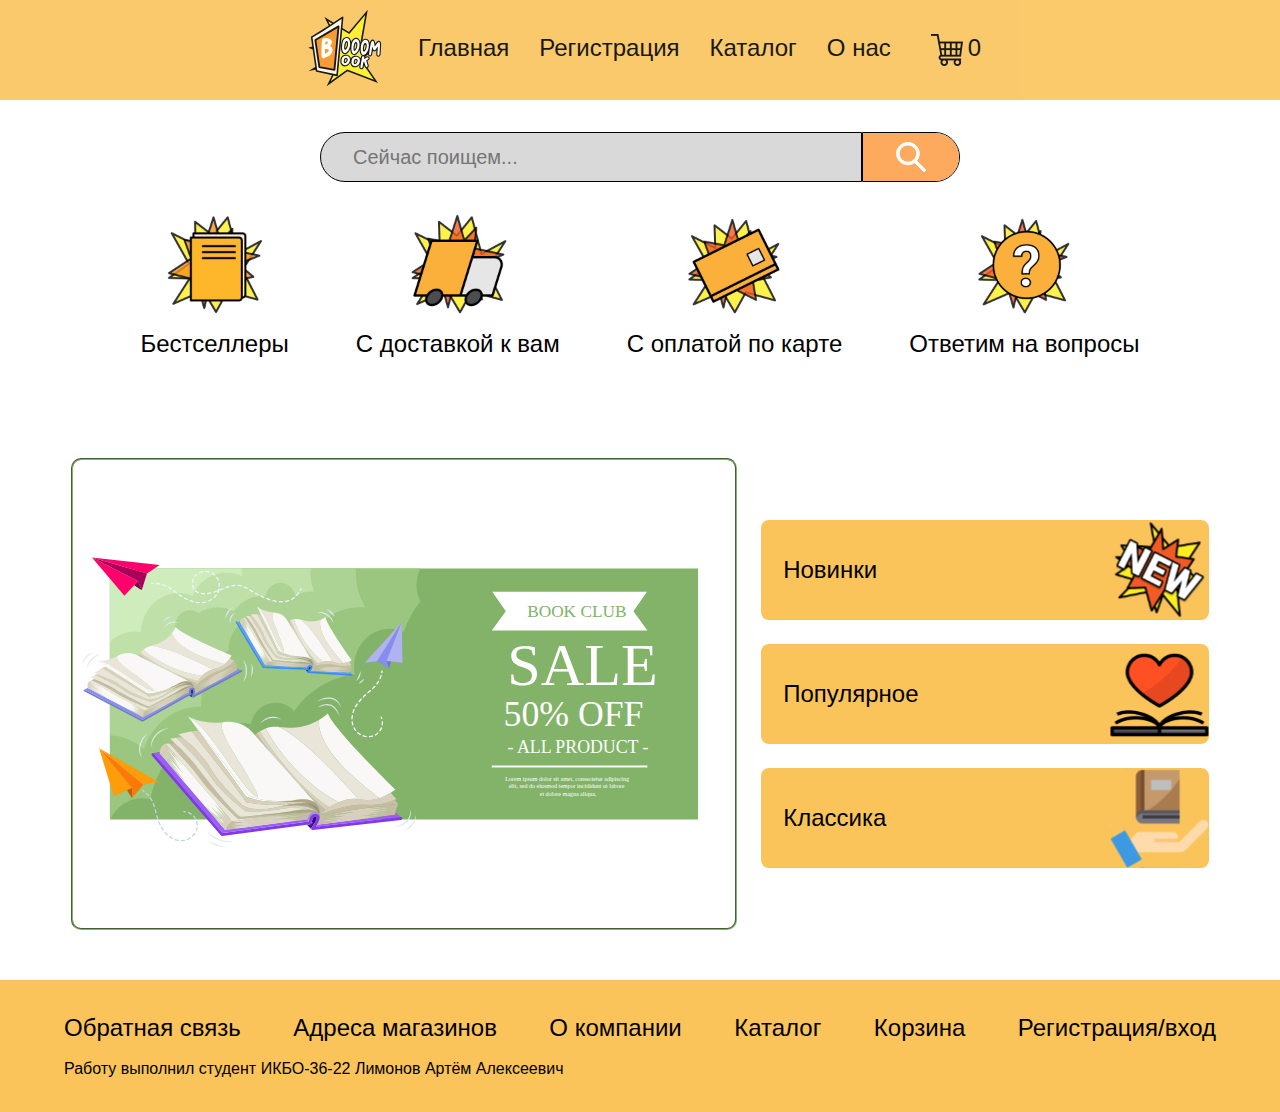
<file: index.html>
<!DOCTYPE html>
<html lang="en">
<head>
    <meta charset="UTF-8">
    <meta name="viewport" content="width=device-width, initial-scale=1.0">
    <link rel = "stylesheet" href = "css/styles.css">
    <link rel = "stylesheet" href = "css/buttonstyles.css">
    <link rel = "icon" href = "images/icon.png">
    <script defer src = "js/script.js"></script>
    <title>Book store</title>
</head>
<body>
    <header>
        <a class = "logo-ref" href = "index.html"><img src = "images/logo.svg"></a>
        <button id = "menu-toggle"></button>
        <label for="menu-toggle" id="menu-button">
            <span class="firstLine"></span>
            <span class="secondLine"></span>
            <span class="thirdLine"></span>
        </label>

        <nav id = "menu1" class = "menu">
            <ul>
                <a href = "index.html" class = "a">Главная</a>
                <a id = "registration" href = "registration.html" class = "a">Регистрация</a>
                <!-- <a href = # class = "a">Акции</a> -->
                <a href = "catalog.html" class = "a">Каталог</a>
                <a href = "about.html" class = "a">О нас</a>
                <a href = "cart.html" class = "shopcart"><img src = "images/shopping_cart.png"><p id = "cartCounter">0</p></a>
            </ul> 
        </nav>
    </header>
    <main id = "main">
        
        <div class = "div-search">
            <input type = "search" class = "input-search" placeholder = "Cейчас поищем...">
            <a href = #><img src = "images/search-icon.svg"></a>
        </div>
        
        <div class = "dignities">
            <a href = "catalog.html#popularBooks" class = "card">
                <img src = "images/card1.png">
                Бестселлеры
            </a>
            <a href = "catalog.html" class = "card">
                <img src = "images/card2.png">
                С доставкой к вам
            </a>
            <a href = "catalog.html" class = "card">
                <img src = "images/card3.png">
                С оплатой по карте
            </a>
            <a href = "about.html" class = "card">
                <img src = "images/card4.png">
                Ответим на вопросы
            </a>
        </div>
        <div class = "proposals">
            <img src = "images/cashback.svg" class = "propimg">
            <div>
                <a class = "proposals-button-1"href = "catalog.html#newBooks"><pre>Новинки</pre> <img src = "images/new-icon.svg"> </a>
                <a class = "proposals-button-1"href = "catalog.html#popularBooks">Популярное<img src = "images/top-icon.svg"></a>
                <a class = "proposals-button-1"href = "catalog.html#classicBooks"><pre>Классика</pre> <img src = "images/book-icon.svg"></a>
            </div>

        </div>
    </main>

    <footer>
        <div class = "div-footer">
            <a href = "about.html" class = "a">Обратная связь</a>
            <a href = "about.html" class = "a">Адреса магазинов</a>
            <a href = "about.html" class = "a">О компании</a>
            <a href = "catalog.html" class = "a">Каталог</a>
            <a href = "cart.html" class = "a">Корзина</a>
            <a href = "registration.html" class = "a">Регистрация/вход</a>
            <p id = "student">Работу выполнил студент ИКБО-36-22 Лимонов Артём Алексеевич</p>
        </div>
    </footer>
</body>
</html>
</file>
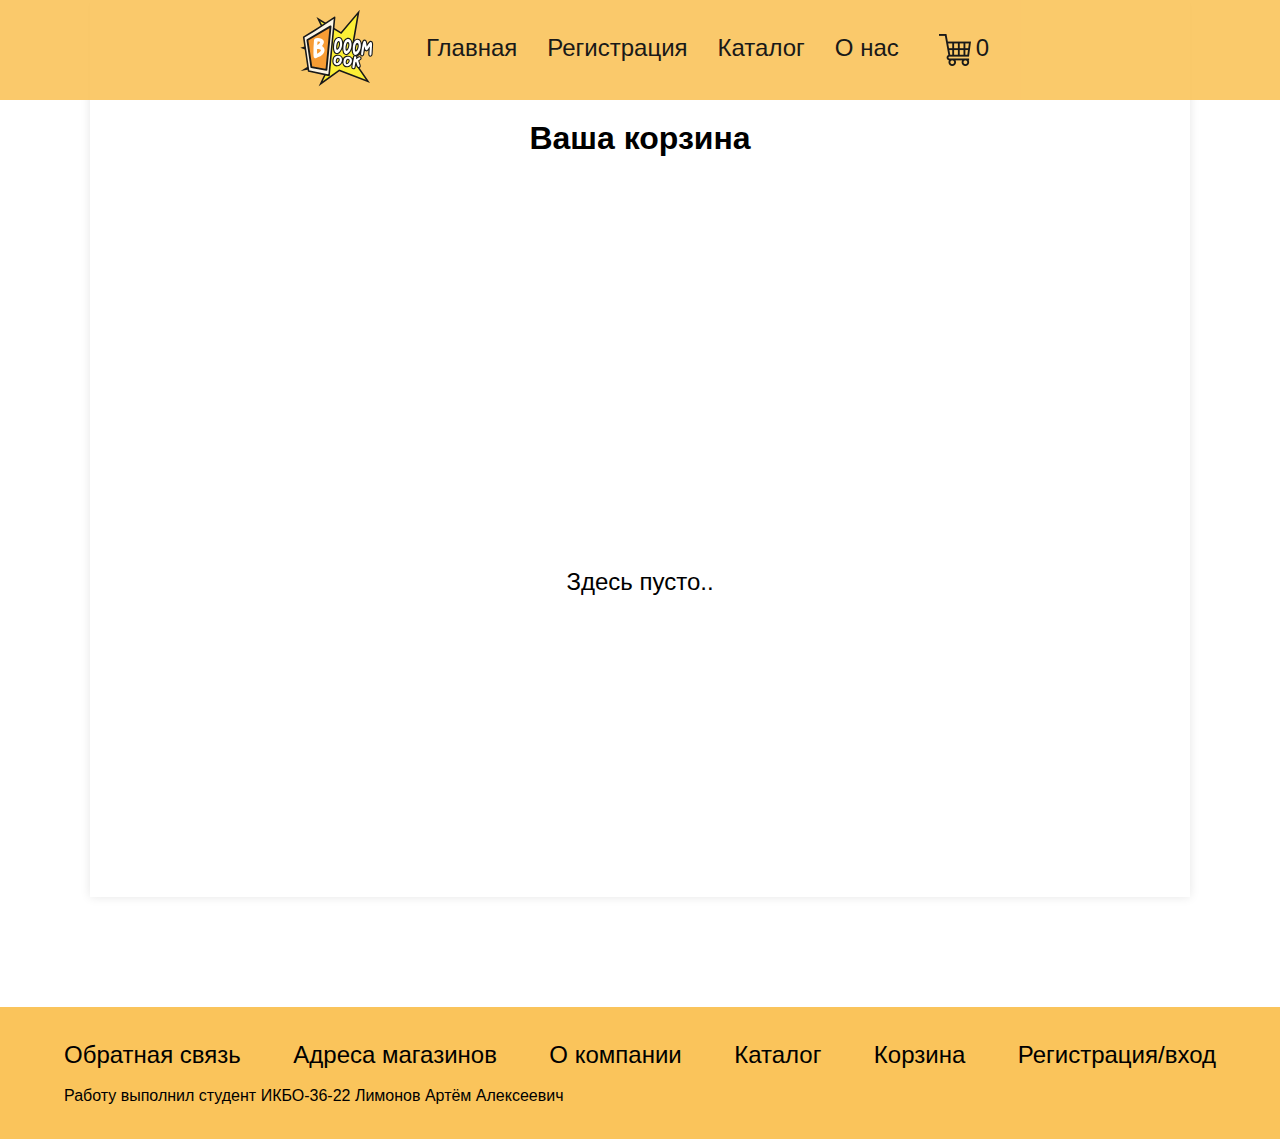
<file: cart.html>
<!DOCTYPE html>
<html lang="en">
<head>
    <meta charset="UTF-8">
    <meta name="viewport" content="width=device-width, initial-scale=1.0">
    <link rel = "stylesheet" href = "css/cart.css">
    <script defer src = "js/cart.js"></script>
    <script src = "js/catalog.js"></script>
    <link rel = "icon" href = "images/icon.png">

    <title>Корзина</title>
</head>
<body>
    <header>
        <a class = "logo-ref" href = "index.html"><img src = "images/logo.svg"></a>
        <button id = "menu-toggle"></button>
        <label for="menu-toggle" id="menu-button">
            <span class="firstLine"></span>
            <span class="secondLine"></span>
            <span class="thirdLine"></span>
        </label>

        <nav id = "menu1" class = "menu">
            <ul>
                <a href = "index.html" class = "a">Главная</a>

                <a id = "registration" href = "registration.html" class = "a">Регистрация</a>
                <!-- <a href = # class = "a">Акции</a> -->
                <a href = "catalog.html" class = "a">Каталог</a>
                <a href = "about.html" class = "a">О нас</a>
                <a href = "cart.html" class = "shopcart"><img src = "images/shopping_cart.png"><p id = "cartCounter">0</p></a>
            </ul> 
        </nav>
    </header>
    <main id = "main">
        <div class = "main-title"><h1 >Ваша корзина</h1></div>

    <section class = "books">
    </section>
        
        <div class="total">
            <p></p>
        </div>
    </main>


    <footer>
        <div class = "div-footer">
            <a href = "about.html" class = "a">Обратная связь</a>
            <a href = "about.html" class = "a">Адреса магазинов</a>
            <a href = "about.html" class = "a">О компании</a>
            <a href = "catalog.html" class = "a">Каталог</a>
            <a href = "cart.html" class = "a">Корзина</a>
            <a href = "registration.html" class = "a">Регистрация/вход</a>
            <p id = "student">Работу выполнил студент ИКБО-36-22 Лимонов Артём Алексеевич</p>

        </div>
    </footer>
</body>
</html>
</file>
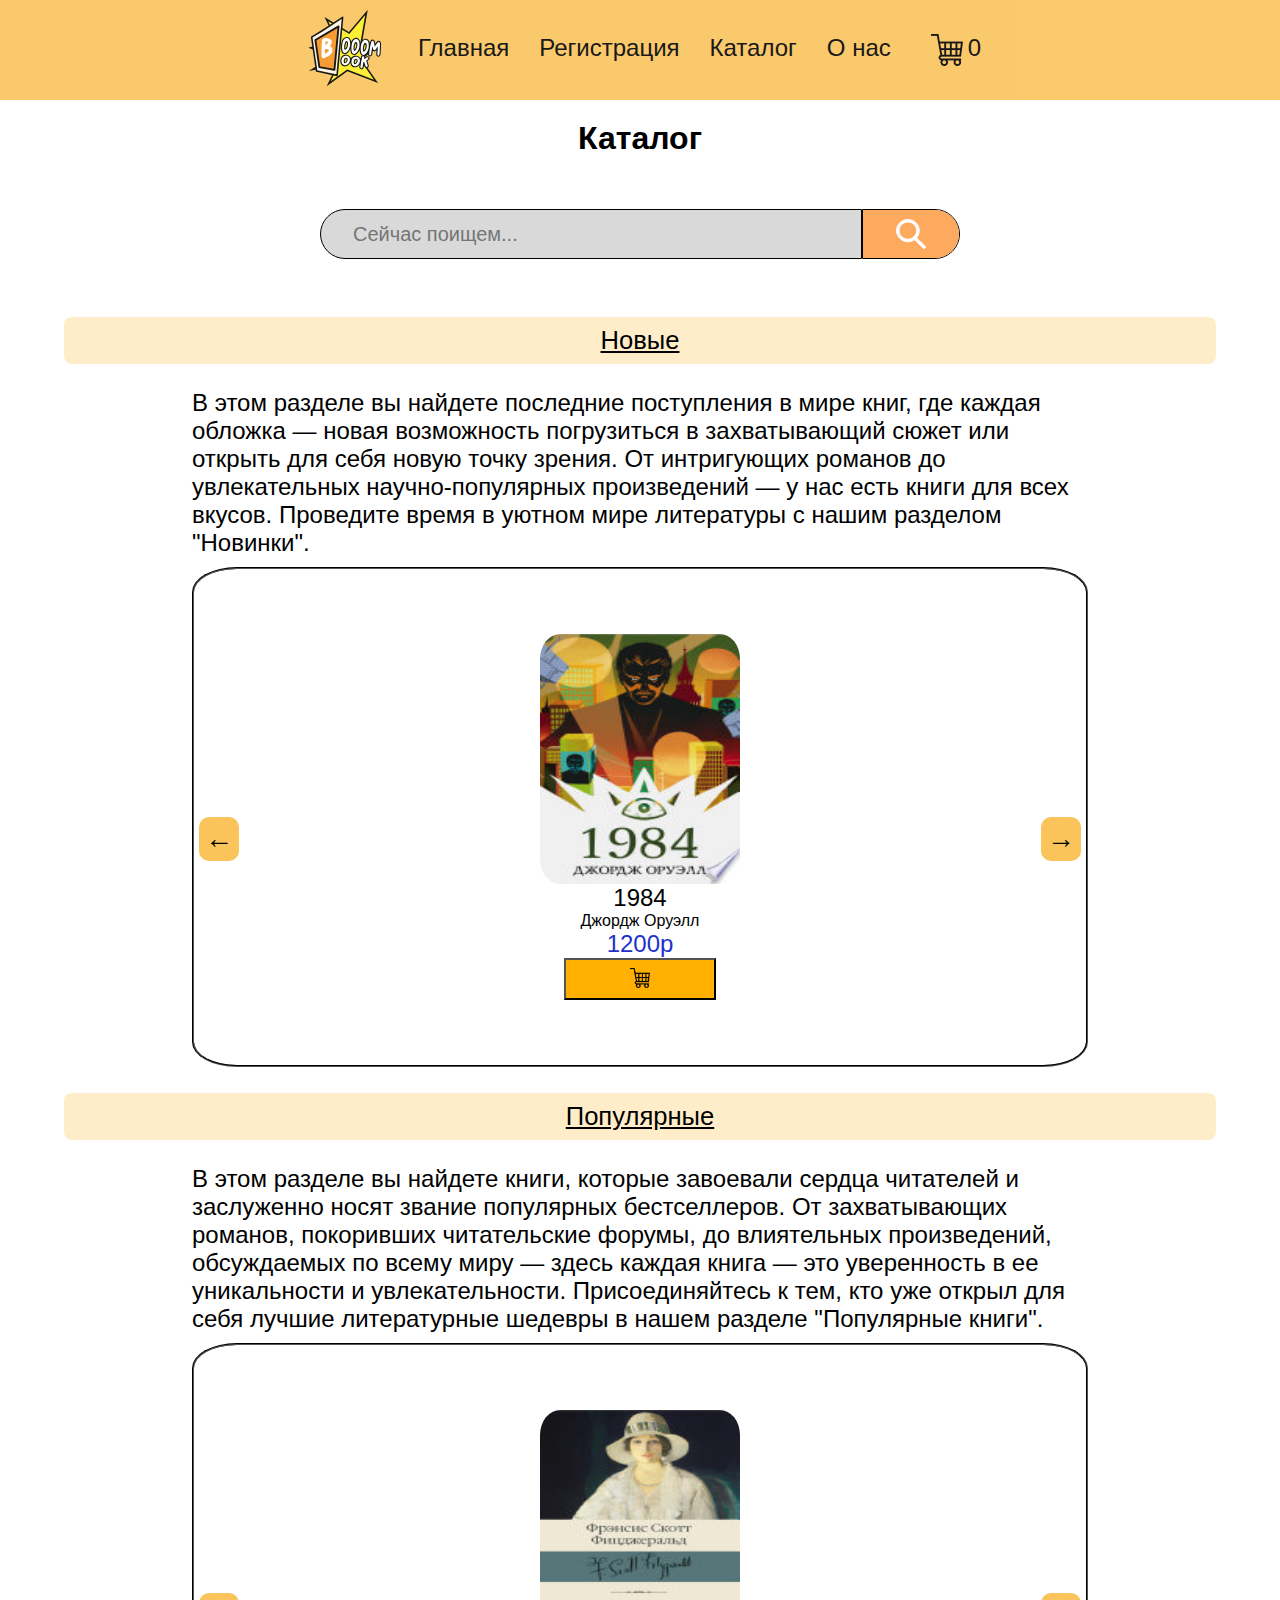
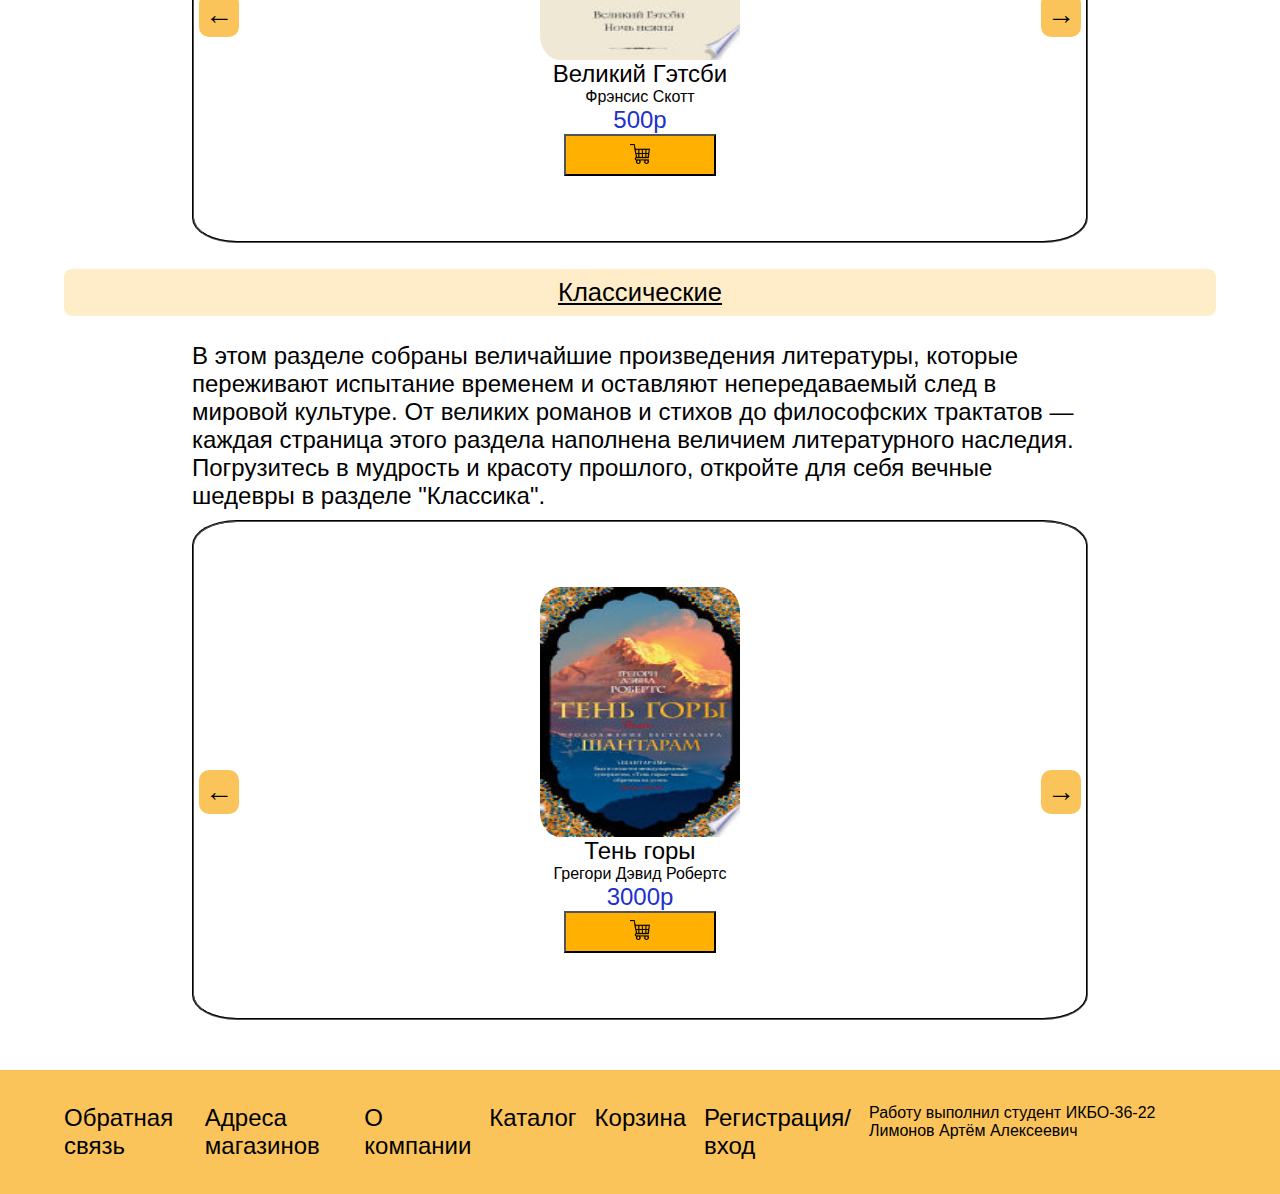
<file: catalog.html>
<!DOCTYPE html>
<html lang="en">
<head>
    <meta charset="UTF-8">
    <meta name="viewport" content="width=device-width, initial-scale=1.0">
    <link rel = "stylesheet" href = "css/catalog.css">
    <link rel = "icon" href = "images/icon.png">

    <script defer src = "js/catalog.js"></script>
    <title>Каталог</title>
</head>
<body>
    <header>
        <a class = "logo-ref" href = "index.html"><img src = "images/logo.svg"></a>
        <button id = "menu-toggle"></button>
        <label for="menu-toggle" id="menu-button">
            <span class="firstLine"></span>
            <span class="secondLine"></span>
            <span class="thirdLine"></span>
        </label>

        <nav id = "menu1" class = "menu">
            <ul>
                <a href = "index.html" class = "a">Главная</a>

                <a id = "registration" href = "registration.html" class = "a">Регистрация</a>
                <!-- <a href = # class = "a">Акции</a> -->
                <a href = "catalog.html" class = "a">Каталог</a>
                <a href = "about.html" class = "a">О нас</a>
                <a href = "cart.html" class = "shopcart"><img src = "images/shopping_cart.png"><p id = "cartCounter">0</p></a>
            </ul> 
        </nav>
    </header>
    <!-- <button class = "filter">Фильтры</button>
        <div class="price-filter">
            <form autocomplete="off">
                <label for="minPrice">Минимальная цена:</label>
                <input type="text" id="minPrice" name="minPrice" placeholder="Минимальная цена">
        
                <label for="maxPrice">Максимальная цена:</label>
                <input type="text" id="maxPrice" name="maxPrice" placeholder="Максимальная цена">
                <fieldset>
                    <legend>Выберите сортировку по цене:<br></legend>
                        <input class = "sort-ascending" type = "radio" name = "sort" value="sort-a">
                        <label for="sort-a">Сортировать ↑</label><br>
                        <input class = "sort-descending" type = "radio" name = "sort" value="sort-d">
                        <label for="sort-d">Сортировать ↓</label><br>
                </fieldset>
                <input id = "submit-filter" type="button" value="Применить фильтр">

            </form>
        </div> -->
    <main id = "main">
        <div class = "main-title"><h1 >Каталог</h1></div>
        
        <div class = "div-search">
            
            <input type = "search" class = "input-search" placeholder = "Cейчас поищем...">
            <a href = #><img src = "images/search-icon.svg"></a>
        </div>
        <div class = "books-type" id = ><p>Новые</p></div>
        <p class = "text">В этом разделе вы найдете последние поступления в мире книг, где каждая обложка — новая возможность погрузиться в захватывающий сюжет или открыть для себя новую точку зрения. От интригующих романов до увлекательных научно-популярных произведений — у нас есть книги для всех вкусов. Проведите время в уютном мире литературы с нашим разделом "Новинки".</p>
        <div class="slideshow-container-1">
        </div>
        <div class = "books-type" id = "popularBooks"><p>Популярные</p></div>
        <p class = "text">В этом разделе вы найдете книги, которые завоевали сердца читателей и заслуженно носят звание популярных бестселлеров. От захватывающих романов, покоривших читательские форумы, до влиятельных произведений, обсуждаемых по всему миру — здесь каждая книга — это уверенность в ее уникальности и увлекательности. Присоединяйтесь к тем, кто уже открыл для себя лучшие литературные шедевры в нашем разделе "Популярные книги".</p>

        <div class="slideshow-container-2">
        </div> 
        <div class = "books-type" id = "classicBooks"><p>Классические</p></div>
        <p class = "text">В этом разделе собраны величайшие произведения литературы, которые переживают испытание временем и оставляют непередаваемый след в мировой культуре. От великих романов и стихов до философских трактатов — каждая страница этого раздела наполнена величием литературного наследия. Погрузитесь в мудрость и красоту прошлого, откройте для себя вечные шедевры в разделе "Классика".</p>

        <div class="slideshow-container-3">
        </div> 

        <section class = "books"></section>



    </main>


    <footer>
        <div class = "div-footer">
            <a href = "about.html" class = "a">Обратная связь</a>
            <a href = "about.html" class = "a">Адреса магазинов</a>
            <a href = "about.html" class = "a">О компании</a>
            <a href = "catalog.html" class = "a">Каталог</a>
            <a href = "cart.html" class = "a">Корзина</a>
            <a href = "registration.html" class = "a">Регистрация/вход</a>
            <p id = "student">Работу выполнил студент ИКБО-36-22 Лимонов Артём Алексеевич</p>

        </div>
    </footer>
</body>
</html>
</file>
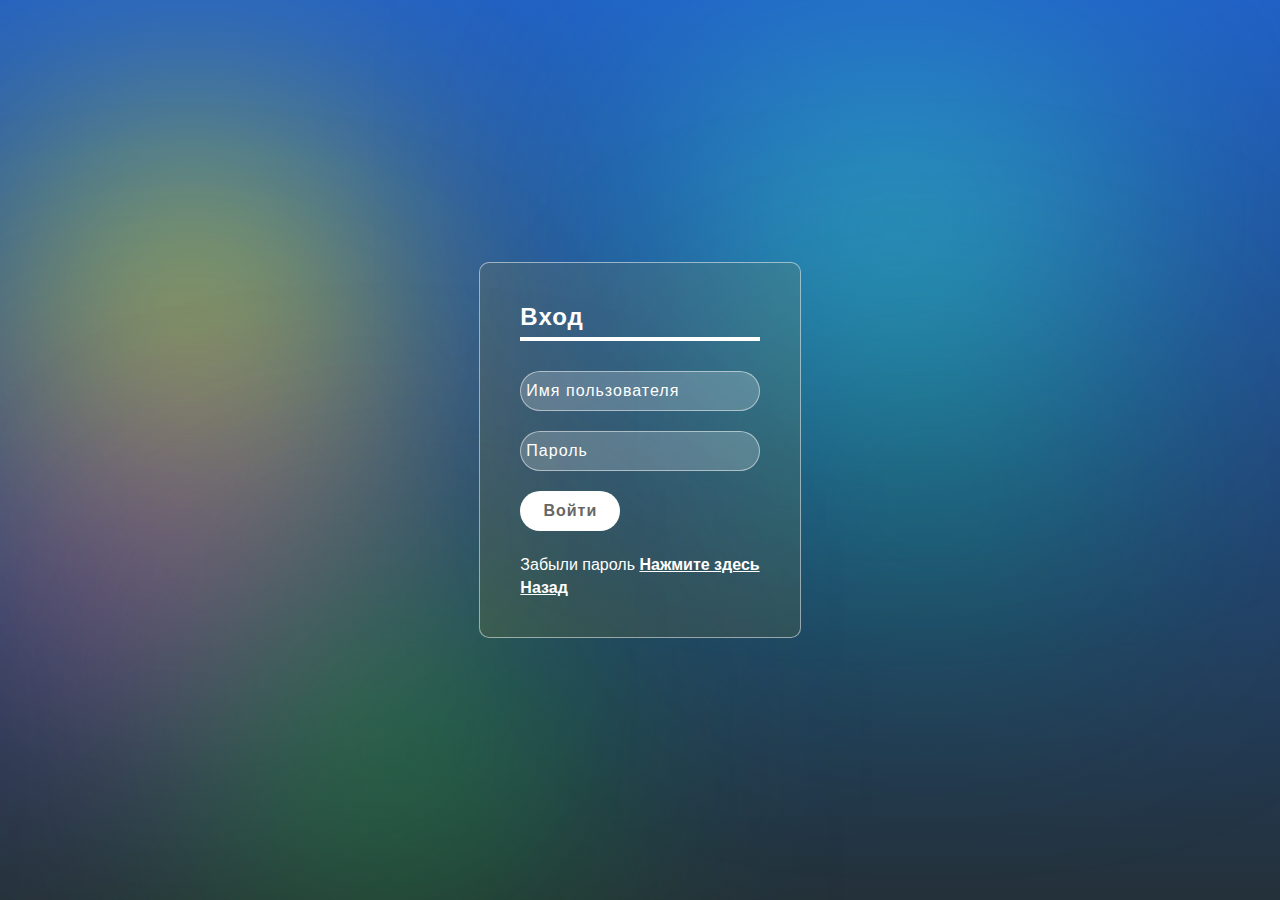
<file: login.html>
<!DOCTYPE html>
<html lang="en">
<head>
  <meta charset="UTF-8">
  <meta name="viewport" content="width=device-width, initial-scale=1.0">
  <title>Login form</title>
  <link rel="stylesheet" href="css/registration.css">
  <link rel = "icon" href = "images/icon.png">

</head>
<body>
  <section>
    <div class="color" style="--i:0;"></div>
    <div class="color" style="--i:1;"></div>
    <div class="color" style="--i:2;"></div>
    <div class="color" style="--i:3;"></div>
    <div class="color" style="--i:4;"></div>
    <div class="box">

      <div class="container">
        <div class="form">
          <h2>Вход</h2>
          <div class="inputBox">
            <input type="text" placeholder="Имя пользователя">
          </div>
          <div class="inputBox">
            <input type="text" placeholder="Пароль">
          </div>
          <div class="inputBox">
            <button  onclick="window.location.href = 'index.html'">Войти</button>
          </div>
          <p class="forget">Забыли пароль
            <a href="#">Нажмите здесь</a> </p>
          <p class="forget">
              <a href="index.html">Назад</a> </p>
        </div>
      </div>
    </div>

  </section>
</body>
</html>
</file>
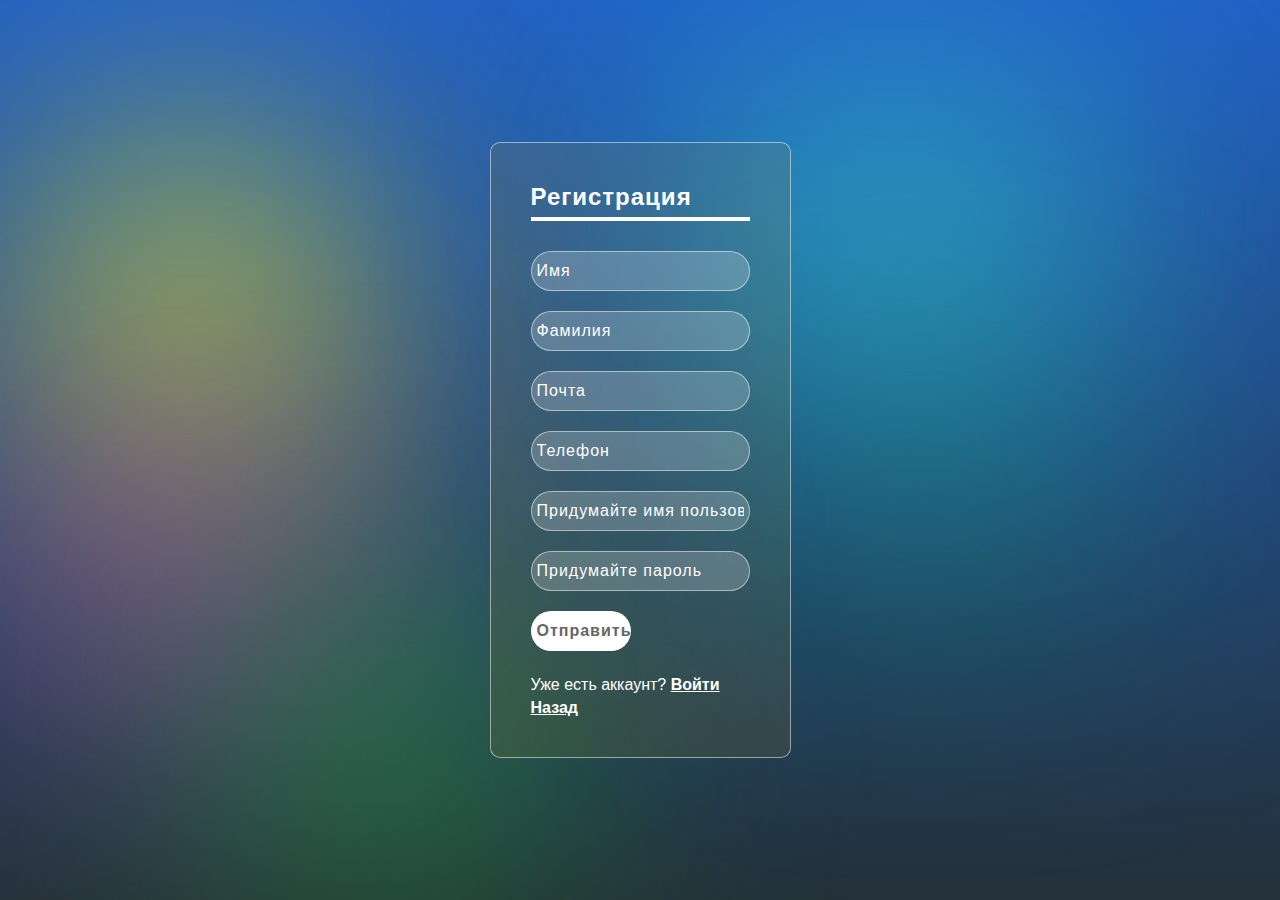
<file: registration.html>
<!DOCTYPE html>
<html lang="en">
<head>
  <meta charset="UTF-8">
  <meta name="viewport" content="width=device-width, initial-scale=1.0">
  <title>Login form</title>
  <link rel="stylesheet" href="css/registration.css">
  <link rel = "icon" href = "images/icon.png">

</head>
<body>
  <section>
    <div class="color" style="--i:0;"></div>
    <div class="color" style="--i:1;"></div>
    <div class="color" style="--i:2;"></div>
    <div class="color" style="--i:3;"></div>
    <div class="color" style="--i:4;"></div>
    <div class="box">

      <div class="container">
        <div class="form">
          <h2>Регистрация</h2>
          <div class="inputBox">
            <input type="text" placeholder="Имя">
          </div>
          <div class="inputBox">
            <input type="text" placeholder="Фамилия">
          </div>
          <div class="inputBox">
            <input type="email" placeholder="Почта">
          </div>
          <div class="inputBox">
            <input type="tel" placeholder="Телефон">
          </div>
          <div class="inputBox">
            <input type="text" placeholder="Придумайте имя пользователя">
          </div>
          <div class="inputBox">
            <input type="password" placeholder="Придумайте пароль">
          </div>
          <div class="inputBox">
            <button  onclick="window.location.href = 'index.html'">Отправить</button>
          </div>
          <!-- <p class="forget">Забыли пароль
            <a href="#">Нажмите здесь</a> </p> -->
          <p class="forget">Уже есть аккаунт?
            <a href="login.html">Войти</a> </p>
          <p class="forget">
              <a href="index.html">Назад</a> </p>
        </div>
      </div>
    </div>


  </section>
</body>
</html>
</file>
<file: css/styles.css>
*{
    margin: 0;
    padding: 0;
    box-sizing: border-box;
    font-family:'Trebuchet MS', 'Lucida Sans Unicode', 'Lucida Grande', 'Lucida Sans', Arial, sans-serif;
}
main{
    padding-top: 5%;
}
header{
    position: fixed;
    width: 100%;
    opacity: 90%;
    display: flex;
    flex-flow: row wrap;
    height: 100px;
    justify-content: center;
    background: #FAC45B;
    flex-shrink: 0;
    align-items: center;
    z-index: 1000;
    gap:10px;
}
header img{
    justify-self: left;
    margin-left: 10px;
    width: 80px;
    height: 80px;
    flex-shrink: 0;
    z-index: 1;
}
nav ul{
    display: flex;
    flex-flow: row wrap;
    gap: 30px;
    width: max-content;
    justify-content: space-between;
}

nav ul a{
    display: flex;
    flex-flow: row nowrap;
    justify-content: space-around;
    position: relative;
    color: #000;
    font-size: 24px;
    font-style: normal;
    font-weight: 400;
    line-height: normal;
    text-decoration: none;
    p{
        margin: 0 5px;
    }

    
}
nav img{
    display: block;
    flex-shrink: 0;
    width: 32px;
    height: 32px;
    padding: 0;
}


#menu-toggle{
    visibility: hidden;
}
.div-search{
    display: flex;
    flex-flow: row nowrap;
    align-items: center;
    width: 50%;
    margin-left: auto;
    margin-right: auto;

}
.div-search a{
    display: flex;
    align-items: center;
    border-radius: 0px 32px 32px 0px;
    border-width: 1px;
    border-style: groove;
    border-color: black;

}
.input-search{
    margin: 5% auto;
    padding: 0;
    width: 100%;
    height: 50px;
    align-items: center;
    gap: 10px;
    border-radius: 32px 0px 0px 32px;
    border-width: 1px;
    border-style: groove;
    border-color: black;
    background: #D9D9D9;
    outline:none;
    font-size: 20px;
    font-family:'Trebuchet MS', 'Lucida Sans Unicode', 'Lucida Grande', 'Lucida Sans', Arial, sans-serif;
}
.input-search:placeholder-shown{
    padding-left: 5%;
}
.input-search:focus{
    border-color: #FAC45B;
    appearance: none;

}
.dignities{
    display: flex;
    flex-flow: row wrap;
    justify-content: center;
    align-items: center;
    gap: 67px;
    margin-bottom: 100px;
}
.card{
    display: flex;
    flex-flow: column nowrap;
    align-items: center;
    align-self: stretch;
    gap:16px;
}
.card{
    position: relative;
    color: #000;
    font-size: 24px;
    font-style: normal;
    font-weight: 400;
    line-height: normal;
    text-decoration: none;
}
.card img{
    width: 100px;
    height: 100px;
}

.proposals{
    display: flex;
    justify-content: center;
    flex-flow: row wrap;
    align-items: center;
    gap:24px;

}
.proposals div{
    position: relative;
    display: flex;
    width: 35%;
    height: 100%;
    flex-flow: column wrap;
    justify-content: center;
    gap:24px;
}

.proposals div a img{
    width: auto;
    height: auto;
    align-self: flex-end;
    flex-shrink: 0;
    
}
.propimg{

    flex-shrink: 1;
    border-radius: 10px;
    width: 52%;
    height: 472px;
    border-style: groove;
    border-color: #82b369;
    border-width: 2px;
   
}


.header-slider{
    display: flex;
    align-items: flex-start;
    border-radius: 8px;
    background: rgba(254, 182, 42, 0.25);
    width: 100%;
    margin-top: 54px;
    margin-bottom: 36px;
    font-size: 26px;
    height: 47px;
    justify-content: center;
    align-items: center;
    
    
}
.books{
    display: flex;
    flex-flow: row wrap;
    justify-content: center;
    align-items: center;
    gap: 48px;
}


.book-card{
    display: flex;
    position: relative;
    flex-flow: column nowrap;
    align-items: center;
    height: 100%;
    cursor: pointer;
    overflow-wrap: break-word;
    figure{
        display: flex;
        justify-content: center;
        margin: 0;
    }
    figcaption{
        display: flex;
        position: absolute;
        opacity: 0;
        a{
            text-decoration: none;
            color:#fff;
        }

    }

}   

.book-card:hover::before {
    transform: translateY(0%);
    transition: all 1s;
    opacity: 1; 
    
}


.book-card:hover figcaption{
    display: flex;
    width: 100%;
    height: 100%;
    flex-flow: column wrap;
    justify-content: flex-start;
    align-items: center;
    position: absolute;
    color:#fff;
    font-size: 16px;

    bottom:0;
    left:0;
    right: 0;
    opacity: 1;
    transition: opacity 1s;
} */

.title{
    color: #000;
    text-align: center;
    font-size: 24px;
    font-style: normal;
    font-weight: 400;
    line-height: normal;
}
.price{
    color: #8D4600;
    text-align: center;
    font-size: 32px;
    font-style: normal;
    font-weight: 500;
    line-height: normal;
}

.card-buttons{
    display: flex;
    width: 90%;
    flex-flow: row wrap;
    justify-content: space-around;

}
.card-buttons .card-button{
    background: #FFB000;
    width: 40%;
    height: 42px;
    transition: all 0.5s;
    
}
.card-buttons .card-button:hover{
    background: #82b369;
    transition: all 0.5s;
}


.video{
    display: flex;
    margin-top: 50px;
    flex-flow: row nowrap;
    justify-content: center;
    cursor: pointer;
    width: fit-content;
    position: relative;
    margin-left: auto;
    margin-right: auto;
}
.video-text{
    display: flex;
    flex-flow: column wrap;
    justify-content: center;
    align-items: center;
    position: absolute;
    opacity: 0;
    color: #fff;
    width: 70%;
    height: 70%;
    bottom:15%;
    left:-5%;
    right: 0;
    transform: translateX(-300%);
    transition: all 1s; 
}

.video::before{
    content: "";
    display: flex;
    position: absolute;
    opacity: 0;
    background: #000000d3;
    width: 70%;
    height: 70%;
    bottom:15%;
    left:-5%;
    right: 0;
    transform: translateX(-300%);
    transition: all 1s;
}

.video:hover::before{
    opacity: 1;
    transform: translateX(0%);
    transition: all 1s;
}
.video:hover .video-text{
    opacity: 1;
    transform: translateX(0%);
    transition: all 1s;
}


footer{
    display: flex;
    flex-flow: row wrap;
    height: fit-content;
    justify-content: space-between;
    align-items: flex-start;
    gap: 113px;
    flex-shrink: 0;
    background: #FAC45B;
    margin-top: 50px;
    padding: 34px 64px;

}

footer img{
    width: 210px;
    height: 210px;
    flex-shrink: 0;
    position: relative;
    margin-top: auto;
    margin-bottom: auto;
}
.div-footer{
    display:flex;
    flex-flow: row wrap;
    gap: 18px;
    justify-content: space-between;
    width: 100%;
}

.div-footer a {
    position: relative;
    color: #000;
    width: fit-content;
    font-size: 24px;
    font-style: normal;
    font-weight: 400;
    line-height: normal;
    text-decoration: none;
  }

.a::before, .card::before {
    content: '';
    position: absolute;
    width: 100%;
    height: 2px;
    background-color: #000000;
    bottom: -5px;
    left: 0;
    transform-origin: left;
    transform: scaleX(0);
    transition: transform .3s ease-in-out;

}

.a:hover::before, .card:hover::before {
  transform: scaleX(1);
}

@media (max-width:1000px){
    footer img{
        display: none;
    }
    .propimg{
        display: none;
    }
    .proposals{
        justify-content: center;
    }
    .div-search{
        width: 100%;
    }
    .book-card img{
        width: 50%;
    
    }
    .dropdown{
        display: none;
    }

}
main{
    padding-top: 100px;
}
@media (max-width:800px){
    main{
        padding-top: 100px;
    }
    footer{ 
        justify-content: center;
    }
    .div-footer{
        align-self: center;
        flex-flow: column wrap;
        align-items: center;
        a{
            font-size: larger
        }
    }
    header{
        justify-content: space-between;
    }
    .div-search{
        width: 80%;
        margin: 0 10%;
    }
    #menu-button {
        display: flex;
        flex-flow: column;
        justify-content: center;
        cursor: pointer;
        padding: 20px;
        background-color: #FAC45B;
        color: #000;
        position: relative;
        user-select: none;
    }
    
    .firstLine,
    .thirdLine, .secondLine {
        display: block;
        width: 25px;
        height: 3px;
        right:5px;
        background-color: #000;
        margin: 2px 0;
        position: relative;
        transition: 0.4s;
    }

    .menu {
        display: flex;
        margin: 0 0;
        opacity: 0;
        top: 100px;
        height: fit-content;
        width: 100%;    
        background-color: #FAC45B;
        z-index: 1;
        transition: all 0.5s;
        transform: translateY(-1000%);
    }
    
    .menu ul {
        justify-self: center;
        display: flex;
        flex-flow: column wrap;
        width: 100%;
        height: 100%;
        justify-content: flex-start;
        align-items: center;
        padding: 0;
        margin: 0;
        list-style: none;
    }
    


    .proposals div{
        width: 100%;
    }

}
</file>
<file: css/buttonstyles.css>
.proposals-button-1, .proposals-button-2, .proposals-button-3, .proposals-button-4{
    display: flex;
    height: 100px;
    position: relative;
    justify-content: space-between;
    align-items: center;
    border-radius: 8px;
    background: #FAC45B;
    color: #000;
    padding-left: 5%;
    font-size: 24px;
    font-style: normal;
    font-weight: 400;
    line-height: normal;
    text-decoration: none;
    overflow: hidden;
    transition: all 0.3s;
    &:hover{
        transform: scaleX(105%);
    }
    z-index: 200;

}
.proposals-button-3 img, .proposals-button-4 img{
    height: 90%;
    z-index: 1;
}

.proposals-button-2{
    &:hover{
        &::before{
          opacity: 1;
          transform: translateY(0) rotateX(0);
        }
        

        transform: scaleX(105%);
      }
      
      &::before{
        display: flex;
        flex-flow: row wrap;
        justify-content:center;
        align-items: center;
        top: 0;
        left: 0;
        height: 100%;
        opacity: 0;
        width: 100%;
        
        transition: 0.5s;
        position: absolute;
        content: "Популярные книги";
        
        background: #82b369;
        transform: translateY(-50%) rotateX(90deg);
        z-index: 2;
      }
      img{
        z-index: 1;
      }
}

.proposals-button-1:hover {
    box-shadow: 0 0 25px 10px #FAC45B;
}
.proposals-button-1:before {
    content: "";
    position: absolute;
    top: 0;
    left: -100%;
    width: 100%;
    height: 100%;
    background: linear-gradient(
        90deg,
        transparent,
        #82b369,
        transparent
    );
  }
  
.proposals-button-1:hover:before {
    left: 100%;
    transition: all 1s ease-in;
    
    

    
}

.proposals-button-3{
    background-color: #82b369;
    border-width: 0px;
    position: relative;
    pre{
        z-index: 1;
    }
}
.proposals-button-3::before {
    content: '';
    position: absolute;
    top: 0;
    left: 0;
    width: 100%;
    height: 100%;
    z-index: 0;
    background-color: #FAC45B;
    transition: all 0.3s;
}
.proposals-button-3:hover::before {
    opacity: 0;
    transform: scale(0.5,0.5);
  }






.proposals-button-4 {
    border: none;
    outline: none;
    cursor: pointer;
    position: relative;
    z-index: 0;
    border-radius: 10px;
}

.proposals-button-4:before {
    content: '';
    background: linear-gradient(45deg, #ff0000, #ff7300, #fffb00, #48ff00, #00ffd5, #002bff, #7a00ff, #ff00c8, #ff0000);
    position: absolute;
    top: -2px;
    left:-2px;
    background-size: 400%;
    z-index: -1;
    width: 100%;
    height: 100%;
    animation: glowing 20s linear infinite;
    opacity: 0;
    transition: opacity .3s ease-in-out;
    border-radius: 10px;
}
.proposals-button-4:hover:before {
    opacity: 1;
}

@keyframes glowing {
    0% { background-position: 0 0; }
    50% { background-position: 400% 0; }
    100% { background-position: 0 0; }
}
</file>
<file: css/cart.css>
*{
    margin: 0;
    padding: 0;
    box-sizing: border-box;
    font-family:'Trebuchet MS', 'Lucida Sans Unicode', 'Lucida Grande', 'Lucida Sans', Arial, sans-serif;
}


main{
    padding-top: 100px;
}
header{
    position: fixed;
    width: 100%;
    opacity: 90%;
    display: flex;
    flex-flow: row wrap;
    height: 100px;
    justify-content: center;
    background: #FAC45B;
    flex-shrink: 0;
    align-items: center;
    z-index: 1000;
    gap:10px;
}
header img{
    justify-self: left;
    margin-left: 10px;
    width: 80px;
    height: 80px;
    flex-shrink: 0;
    z-index: 1;
}
nav ul{
    display: flex;
    flex-flow: row wrap;
    gap: 30px;
    width: max-content;
    justify-content: space-between;
}

nav ul a{
    display: flex;
    flex-flow: row nowrap;
    justify-content: space-around;
    position: relative;
    color: #000;
    font-size: 24px;
    font-style: normal;
    font-weight: 400;
    line-height: normal;
    text-decoration: none;
    p{
        margin: 0 5px;
    }
}

main {
    max-width: 1100px;
    margin: 0 auto;
    background-color: #fff;
    box-shadow: 0 0 10px rgba(0, 0, 0, 0.1);
    transition: all 0.5s;
}


nav img{
    display: block;
    flex-shrink: 0;
    width: 32px;
    height: 32px;
    padding: 0;
}


#menu-toggle{
    visibility: hidden;
}
.div-search{
    display: flex;
    flex-flow: row nowrap;
    align-items: center;
    width: 50%;
    margin-left: auto;
    margin-right: auto;

}
.div-search a{
    display: flex;
    align-items: center;
    border-radius: 0px 32px 32px 0px;
    border-width: 1px;
    border-style: groove;
    border-color: black;

}
.input-search{
    margin: 5% auto;
    padding: 0;
    width: 100%;
    height: 50px;
    align-items: center;
    gap: 10px;
    border-radius: 32px 0px 0px 32px;
    border-width: 1px;
    border-style: groove;
    border-color: black;
    background: #D9D9D9;
    outline:none;
    font-size: 20px;
    font-family:'Trebuchet MS', 'Lucida Sans Unicode', 'Lucida Grande', 'Lucida Sans', Arial, sans-serif;
}
.input-search:placeholder-shown{
    padding-left: 5%;
}
.input-search:focus{
    border-color: #FAC45B;
    appearance: none;

}



.main-title{
    display: flex;
    justify-content: center;
    margin: 20px auto;
}


.books{
    display: flex;
    flex-flow: row wrap;
    justify-content: center;
    align-items: center;
    gap: 48px;
    margin: 10% 10%;
    min-height: 70vh;
}


.book-details {
    
    flex-grow: 1;
}

.total {
    text-align: right;
    font-weight: bold;
    margin-top: 20px;
}

button {
    padding: 10px;
    background-color: #333;
    color: #fff;
    border: none;
    cursor: pointer;
}

button:hover {
    background-color: #555;
}



.book-card{
    display: flex;
    justify-content: space-around;
    align-items: center;
    border-bottom: 1px solid #ccc;
    padding: 10px;
    width: 100%;

}
.book-card button{
    position: relative;
    margin-left: 10%;
}
.book-image{
    max-width: 150px;
    height: auto;
    margin-right: 10px;
    flex-shrink: 1;
}


.book-card:hover::before {
    transform: translateY(0%);
    transition: all 1s;
    opacity: 1; 
    
}


.book-card:hover figcaption{
    display: flex;
    width: 100%;
    height: 100%;
    flex-flow: column wrap;
    justify-content: flex-start;
    align-items: center;
    position: absolute;
    color:#fff;
    font-size: 16px;

    bottom:0;
    left:0;
    right: 0;
    opacity: 1;
    transition: opacity 1s;
} */

.title{
    color: #000;
    text-align: center;
    font-size: 24px;
    font-style: normal;
    font-weight: 400;
    line-height: normal;
}
.price{
    color: #8D4600;
    text-align: center;
    font-size: 32px;
    font-style: normal;
    font-weight: 500;
    line-height: normal;
}

.card-buttons{
    display: flex;
    width: 90%;
    flex-flow: row wrap;
    justify-content: space-around;

}
.card-buttons .card-button{
    background: #FFB000;
    width: 40%;
    height: 42px;
    transition: all 0.5s;
    
}
.card-buttons .card-button:hover{
    background: #82b369;
    transition: all 0.5s;
}






.cart-buttons{
    display: flex;
    justify-content: space-between;
    width: 10px;
    height: fit-content;
    gap:3px
}

footer{
    display: flex;
    flex-flow: row wrap;
    height: fit-content;
    justify-content: space-between;
    align-items: flex-start;
    gap: 113px;
    flex-shrink: 0;
    background: #FAC45B;
    padding: 34px 64px;
    /* margin-top: 15%; */

}

footer img{
    width: 210px;
    height: 210px;
    flex-shrink: 0;
    position: relative;
    margin-top: auto;
    margin-bottom: auto;
}
.div-footer{
    display:flex;
    flex-flow: row wrap;
    gap: 18px;
    justify-content: space-between;
    width: 100%;
}


.div-footer a {
    position: relative;
    color: #000;
    width: fit-content;
    font-size: 24px;
    font-style: normal;
    font-weight: 400;
    line-height: normal;
    text-decoration: none;
  }
.a::before, .card::before {
    content: '';
    position: absolute;
    width: 100%;
    height: 2px;
    background-color: #000000;
    bottom: -5px;
    left: 0;
    transform-origin: left;
    transform: scaleX(0);
    transition: transform .3s ease-in-out;

}

.a:hover::before, .card:hover::before {
  transform: scaleX(1);
}




@media (max-width:1000px){
    footer img{
        display: none;
    }
    .propimg{
        display: none;
    }
    .proposals{
        justify-content: center;
    }


}
@media (max-width:800px){
    .book-card{
        flex-flow: column wrap;
    }
    footer{ 
        justify-content: center;
    }    
    header{
        justify-content: space-between;
    }
    .book-details{
        max-width: 75px;
    }
    .div-footer{
        flex-flow: column wrap;
        align-items: center;
        a{
            font-size: larger
        }
    }
    .div-search{
        width: 80%;
        margin: 0 10%;
    }
    .book-image{
        max-width: 150px;
        max-height: 250px;
    }
    .book-details{
        h2{
            font-size: medium;
        }
        p{
            font-size: small;
        }
    }

    #menu-button {
        display: flex;
        flex-flow: column;
        justify-content: center;
        cursor: pointer;
        padding: 20px;
        background-color: #FAC45B;
        color: #000;
        position: relative;
        user-select: none;
    }
    
    .firstLine,
    .thirdLine, .secondLine {
        display: block;
        width: 25px;
        height: 3px;
        right:5px;
        background-color: #000;
        margin: 2px 0;
        position: relative;
        transition: 0.4s;
    }
    
    .menu {
        display: flex;
        margin: 0 0;
        opacity: 0;
        top: 100px;
        height: fit-content;
        width: 100%;    
        background-color: #FAC45B;
        z-index: 1;
        transition: all 0.5s;
        transform: translateY(-1000%);
    }
    
    .menu ul {
        justify-self: center;
        display: flex;
        flex-flow: column wrap;
        width: 100%;
        height: 100%;
        justify-content: flex-start;
        align-items: center;
        padding: 0;
        margin: 0;
        list-style: none;
    }
    

    .proposals div{
        width: 100%;
    }


}
</file>
<file: css/catalog.css>
*{
    margin: 0;
    padding: 0;
    box-sizing: border-box;
    font-family:'Trebuchet MS', 'Lucida Sans Unicode', 'Lucida Grande', 'Lucida Sans', Arial, sans-serif;
}
main{
    transition: all 0.5s;
    padding-top: 100px;
}
header{
    position: fixed;
    width: 100%;
    opacity: 90%;
    display: flex;
    flex-flow: row wrap;
    height: 100px;
    justify-content: center;
    background: #FAC45B;
    flex-shrink: 0;
    align-items: center;
    z-index: 1000;
    gap:10px;
}
header img{
    justify-self: left;
    margin-left: 10px;
    width: 80px;
    height: 80px;
    flex-shrink: 0;
    z-index: 1;
}
nav ul{
    display: flex;
    flex-flow: row wrap;
    gap: 30px;
    width: max-content;
    justify-content: space-between;
}

nav ul a{
    display: flex;
    flex-flow: row nowrap;
    justify-content: space-around;
    position: relative;
    color: #000;
    font-size: 24px;
    font-style: normal;
    font-weight: 400;
    line-height: normal;
    text-decoration: none;
    p{
        margin: 0 5px;
    }

    
}
nav img{
    display: block;
    flex-shrink: 0;
    width: 32px;
    height: 32px;
    padding: 0;
}


#menu-toggle{
    visibility: hidden;
}
.div-search{
    display: flex;
    flex-flow: row nowrap;
    align-items: center;
    width: 50%;
    margin-left: auto;
    margin-right: auto;

}
.div-search a{
    display: flex;
    align-items: center;
    border-radius: 0px 32px 32px 0px;
    border-width: 1px;
    border-style: groove;
    border-color: black;

}
.input-search{
    margin: 5% auto;
    padding: 0;
    width: 100%;
    height: 50px;
    align-items: center;
    gap: 10px;
    border-radius: 32px 0px 0px 32px;
    border-width: 1px;
    border-style: groove;
    border-color: black;
    background: #D9D9D9;
    outline:none;
    font-size: 20px;
    font-family:'Trebuchet MS', 'Lucida Sans Unicode', 'Lucida Grande', 'Lucida Sans', Arial, sans-serif;
}
.input-search:placeholder-shown{
    padding-left: 5%;
}
.input-search:focus{
    border-color: #FAC45B;
    appearance: none;

}



.main-title{
    display: flex;
    justify-content: center;
    margin: 20px auto;
}

.books-type{
    display: flex;
    align-items: flex-start;
    border-radius: 8px;
    background: rgba(254, 182, 42, 0.25);
    width: 90%;
    margin: 2% 5%;
    font-size: 26px;
    height: 47px;
    justify-content: center;
    align-items: center;

}
.books-type p{
    font-size: 1.6rem;
    text-decoration: underline;
}
.books{
    display: flex;
    flex-flow: row wrap;
    justify-content: center;
    align-items: center;
    margin: 0 10%;
    gap:80px;
}


.book-card{
    display: flex;
    position: relative;
    flex-flow: column nowrap;
    justify-content: space-between;
    align-items: center;
    cursor: pointer;
    overflow-wrap: break-word;
    max-height: fit-content;
    p{
        font-size: large;
        max-width: 200px;
    }
    
}
.book-image{
    width: 200px;
    height: 250px;
    border-radius: 10%;
}


.title{
    color: #000;
    text-align: center;
    font-size: 24px;
    font-style: normal;
    font-weight: 400;
    line-height: normal;
}
.price{
    color: rgb(32, 49, 202);
    text-align: center;
    font-size: 1.5rem;
    font-style: normal;
    font-weight: 500;
    line-height: normal;
}

.card-buttons{
    display: flex;
    width: 90%;
    flex-flow: row wrap;
    justify-content: space-around;

}
.card-buttons .card-button{
    background: #FFB000;
    width: 20%;
    height: 42px;
    transition: all 0.5s;
    
}
.card-buttons .card-button:hover{
    background: #82b369;
    transition: all 0.5s;
}


.filter{
    background-color: #FAC45B;
    border-radius: 10%;
    width: fit-content;
    height: 40px;
    margin-top: 100px;
    
}
.price-filter {
    position: absolute;
    width: 25%;
    text-align: center;
    background-color: #FFB000;
    padding: 20px;
    border-radius: 8px;
    box-shadow: 0 0 10px rgba(0, 0, 0, 0.1);
    margin-bottom: 5%;
    transition: all 1s;
    opacity: 1;
    transform: translateX(-100%);
    z-index: 10;
}
.sort-ascending, .sort-descending{
    background-color: #FAC45B;
    border-radius: 10%;
    width: fit-content;
    height: 40px;
    margin-top: 10px;
}

label {
    display: block;
    margin-bottom: 5px;
}

input[type="text"] {
    width: 100%;
    padding: 8px;
    margin-bottom: 10px;
    box-sizing: border-box;
    border: 1px solid #ccc;
    border-radius: 4px;
}

input[type="button"] {
    width: 100%;
    padding: 10px;
    background-color: #333;
    color: #fff;
    border: none;
    border-radius: 4px;
    cursor: pointer;
}

input[type="button"]:hover {
    background-color: #555;
}






footer{
    display: flex;
    flex-flow: row wrap;
    height: fit-content;
    justify-content: space-between;
    align-items: flex-start;
    gap: 113px;
    flex-shrink: 0;
    background: #FAC45B;
    margin-top: 50px;
    padding: 34px 64px;

}

footer img{
    width: 210px;
    height: 210px;
    flex-shrink: 0;
    position: relative;
    margin-top: auto;
    margin-bottom: auto;
}
.div-footer{
    display:flex;
    flex-flow: row nowrap;
    gap: 18px;
    justify-content: space-between;
    width: 100%;
}

.div-footer a {
    position: relative;
    color: #000;
    width: fit-content;
    font-size: 24px;
    font-style: normal;
    font-weight: 400;
    line-height: normal;
    text-decoration: none;
  }
.a::before, .card::before {
    content: '';
    position: absolute;
    width: 100%;
    height: 2px;
    background-color: #000000;
    bottom: -5px;
    left: 0;
    transform-origin: left;
    transform: scaleX(0);
    transition: transform .3s ease-in-out;

}

.a:hover::before, .card:hover::before {
  transform: scaleX(1);
}


@media (max-width:1000px){
    footer img{
        display: none;
    }
    .propimg{
        display: none;
    }
    .proposals{
        justify-content: center;
    }


}
@media (max-width:800px){
    .mySlides-1, .mySlides-2, .mySlides-3{
        max-height: 450px;
    }
    .price-filter{
        width: 50%;
    }
    .filter{
        margin-top:100px;
    }
    footer{ 
        justify-content: center;
    }    
    header{
        justify-content: space-between;
    }
    .div-footer{
        flex-flow: column wrap;
        align-items: center;
        a{
            font-size: larger
        }
    }
    
    .div-search{
        width: 80%;
        margin: 0 10%;
    }
    .books{
        margin: 0;
        gap:30px;
    }

    .book-image{
        max-width: 120px;
        max-height: 150px;
    }

    #menu-button {
        display: flex;
        flex-flow: column;
        justify-content: center;
        cursor: pointer;
        padding: 20px;
        background-color: #FAC45B;
        color: #000;
        position: relative;
        user-select: none;
    }
    
    .firstLine,
    .thirdLine, .secondLine {
        display: block;
        width: 25px;
        height: 3px;
        right:5px;
        background-color: #000;
        margin: 2px 0;
        position: relative;
        transition: 0.4s;
    }
    
    .menu {
        display: flex;
        margin: 0 0;
        opacity: 0;
        top: 100px;
        height: fit-content;
        width: 100%;    
        background-color: #FAC45B;
        z-index: 1;
        transition: all 0.5s;
        transform: translateY(-1000%);
    }
    
    .menu ul {
        justify-self: center;
        display: flex;
        flex-flow: column wrap;
        width: 100%;
        height: 100%;
        justify-content: flex-start;
        align-items: center;
        padding: 0;
        margin: 0;
        list-style: none;
    }
    

    .proposals div{
        width: 100%;
    }
    .slideshow-container-1, .slideshow-container-2, .slideshow-container-3 {
        flex-flow: column wrap;
    height: 400px;

    }
    .title{
        max-width: 80%;
    }

}




/* Slideshow container */
.fade {
    animation-name: fade;
    animation-duration: 1.5s;
  }
  
  @keyframes fade {
    0% {
        opacity: 0;
    }
    100% {
        opacity: 1;
    }
    
  }

.slideshow-container-1, .slideshow-container-2, .slideshow-container-3 {
    width: 70%;
    position: relative;
    margin: 0 15%;
    overflow: hidden;
    border-width: 2px;
    border-color: #000;
    border-style: groove;
    border-radius: 5%;
  }
  
  /* Hide the images by default */
  .mySlides-1,.mySlides-2,.mySlides-3 {
    width: 100%;
    margin: 40px 0;
    display: flex;
    justify-items: center;
    flex-flow: column wrap;
    align-items: center;
    padding: 25px;
    opacity: 1;
    transform: translateX(0%);
    transition: 0.5s;
  }
  
  /* Next & previous buttons */
  .prev, .next {
    cursor: pointer;
    position: absolute;
    top: 50%;
    padding: 6px;
    color: #000000;
    background-color: #FAC45B;
    font-weight: bold;
    font-size: 28px;
    transition: 0.6s ease;
    border-radius: 10px;
    user-select: none;
    margin: 0 5px;
  }
  
  /* Position the "next button" to the right */
  .next {
    right: 0;
  }
  
  /* On hover, add a black background color with a little bit see-through */
  .prev:hover, .next:hover {
    background-color: rgba(0,0,0,0.8);
  }
  .text{
    font-size: 1.5rem;
    width: 70%;
    margin: 10px 15%;
  }
</file>
<file: css/registration.css>
*{
  margin: 0;
  padding: 0;
  box-sizing: border-box;
  font-family:'Trebuchet MS', 'Lucida Sans Unicode', 'Lucida Grande', 'Lucida Sans', Arial, sans-serif;
}
body{
  overflow: hidden;
  height: 100vh;
}
section
{
  display: flex;
  flex-flow: column wrap;
  justify-content: center;
  align-items: center;
  height: 100%;
  background: linear-gradient(to bottom, #205fc5, #24313a);
  overflow: hidden;
}

section .color
{
  position: absolute;
  z-index: 0;
  filter: blur(150px); 
}
body .color:nth-child(1) 
{   
  bottom: 65%;
  left: 55%;
  width: 30%;
  height: 20%;
  background: linear-gradient(180deg, #36E4DA 50%, #36E4DA 75.13%, rgba(54, 228, 218, 0.00) 161.6%);
}
body .color:nth-child(2)
{
  bottom: 40%;
  left: 60%;
  width: 25%;
  height: 10%;
  background:linear-gradient(180deg, #00DC82 50%, rgba(0, 220, 130, 0.85) 50.01%, rgba(0, 220, 130, 0.00) 161.6%);
}
body .color:nth-child(3)
{
  top: 20%;
  left: 5%;
  width: 20%;
  height: 30%;
  background: #fbff17;
}
body .color:nth-child(4)
{
  bottom: 25%;
  left: 4%;
  width: 20%;
  height: 25%;
  background: #bf4e9f;
}
body .color:nth-child(5)
{
  top: 70%;
  left: 20%;
  width: 20%;
  height: 25%;
  background: rgb(31, 161, 48);
}
.color:nth-child(1), .color:nth-child(3), .color:nth-child(5)
{
  animation: animate 3s ease-in-out infinite;
  animation-delay: calc(-1s * var(--i));
}
@keyframes animate 
{
  0%,100%
  {
    transform: translateX(-50px);
  }
  50%
  {
    transform: translateX(50px);
  }
}
.color:nth-child(2), .color:nth-child(4)
{
  animation: animate2 3s ease-in-out infinite;
  animation-delay: calc(-1s * var(--i));
}
@keyframes animate2 
{
  0%,100%
  {
    transform: translateY(-50px);
  }
  50%
  {
    transform: translateY(50px);
  }
}

.container
{
  position: relative;
  width: 100%;
  height: 100%;
  background: rgba(161, 128, 39, 0.147);
  border-radius: 10px;
  display: flex;
  justify-content: center;
  align-items: center;
  border: 1px solid rgba(255,255,255,0.5);

}

.form
{
  position: relative;
  width: 100%;
  height: 100%;
  padding: 40px;
}

.form h2 
{
  position: relative;
  color: #fff;
  font-size: 24px;
  font-weight: 600;
  letter-spacing: 1px;
  margin-bottom: 40px;
}

.form h2::before
{
  content: '';
  position: absolute;
  left: 0;
  bottom: -10px;
  width: 100%;
  height: 4px;
  background: #fff;
}

.form .inputBox 
{
  width: 100%;
  margin-top: 20px;
}

.form .inputBox input, .form .inputBox button
{
  width: 100%;
  background: rgba(255,255,255,0.2);
  border: none;
  outline: none;
  padding: 10px 5px;
  border-radius: 35px;
  border: 1px solid rgba(255,255,255,0.5);
  font-size: 16px;
  letter-spacing: 1px;
  color: #fff;
}

.form .inputBox input::placeholder
{
  color: #fff;
}

.form .inputBox button
{
  background: #fff;
  color: #666;
  max-width: 100px;
  cursor: pointer;
  margin-bottom: 20px;
  font-weight: 600;
}

.forget
{
  margin-top: 5px;
  color: #fff;
}

.forget a 
{
   color:#fff;
   font-weight: 600;
}
</file>
